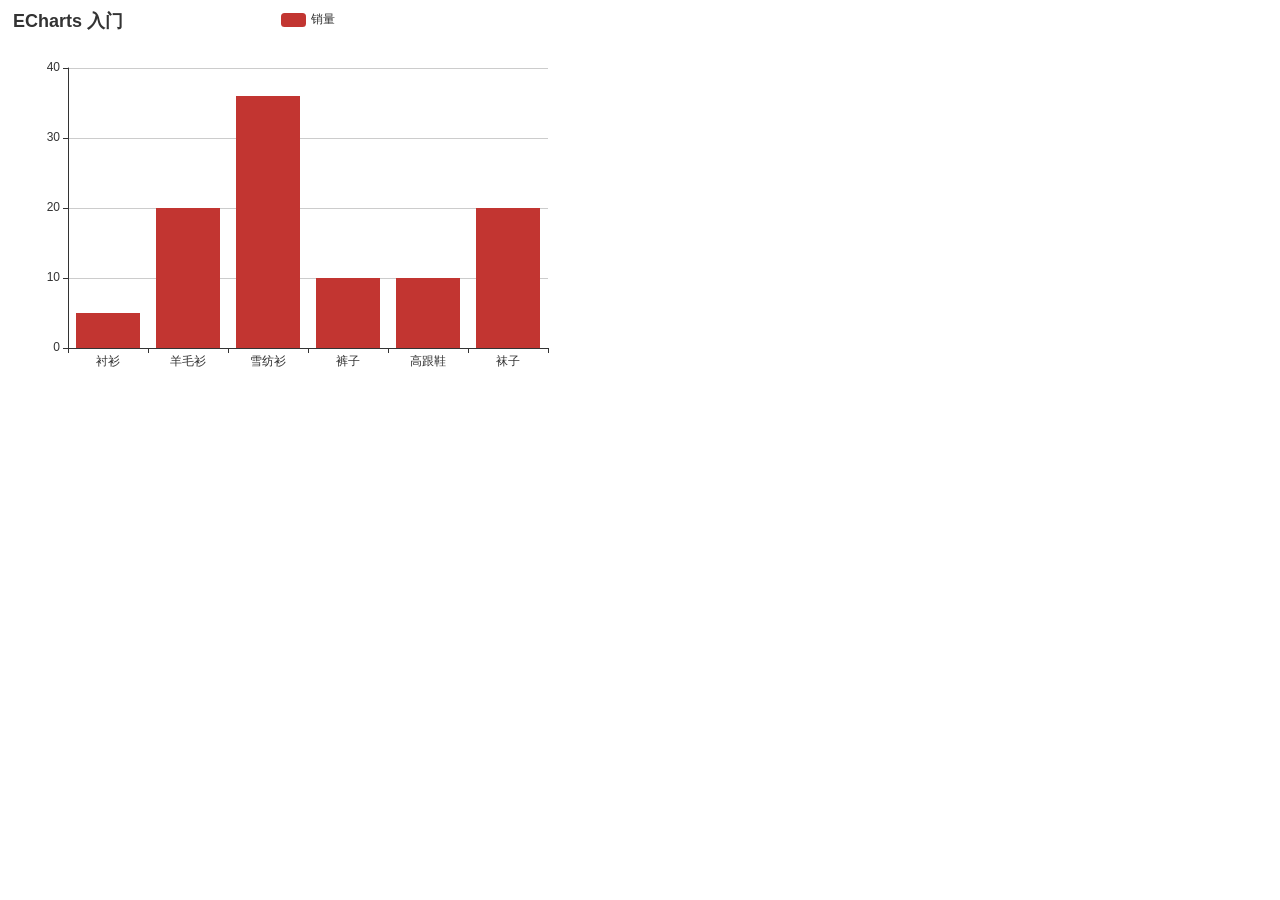
<file: douban_flask/templates/test/testEcharts.html>
<!DOCTYPE html>
<html>
<head>
    <meta charset="utf-8">
    <title>ECharts</title>
    <!-- 引入 echarts.js -->
    <script src="echarts.min.js"></script>
</head>
<body>
    <!-- 为ECharts准备一个具备大小（宽高）的Dom -->
    <div id="main" style="width: 600px;height:400px;"></div>
    <script type="text/javascript">
        // 基于准备好的dom，初始化echarts实例
        var myChart = echarts.init(document.getElementById('main'));

        // 指定图表的配置项和数据
        var option = {
            title: {
                text: 'ECharts 入门'
            },
            tooltip: {},
            legend: {
                data:['销量']
            },
            xAxis: {
                data: ["衬衫","羊毛衫","雪纺衫","裤子","高跟鞋","袜子"]
            },
            yAxis: {},
            series: [{
                name: '销量',
                type: 'bar',
                data: [5, 20, 36, 10, 10, 20]
            }]
        };

        // 使用刚指定的配置项和数据显示图表。
        myChart.setOption(option);
    </script>
</body>
</html>
</file>
